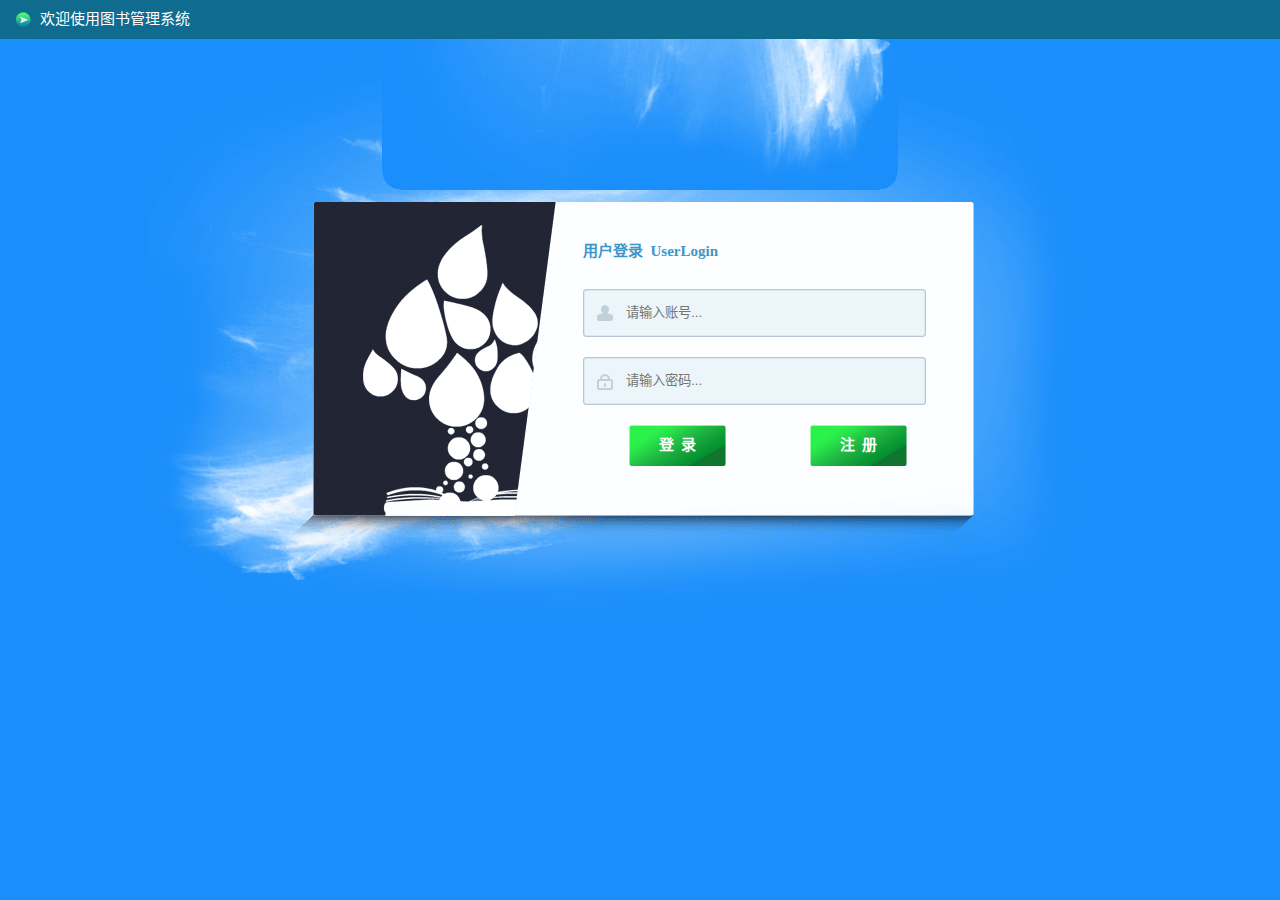
<file: libsys/src/main/webapp/login.html>
<!doctype html>
<html lang="zh-CN">
<head>
<meta charset="UTF-8">
<title>图书管理系统-登陆</title>
<link rel="stylesheet" href="css/login.css">
<link rel="short icon" href="images/logo.png" type="image/x-icon">
<script type="text/javascript" src="js/jquery.min.js"></script>
</head>
<body>
	<div id="login_top">
		<div id="welcome">欢迎使用图书管理系统</div>
	</div>
	<div id="login_center">
		<div id="login_area">
			<div id="login_form">
				<form action="" method="post" id="myform">
					<div id="login_tip">用户登录&nbsp;&nbsp;UserLogin</div>
					<div>
						<input type="text" class="username" id="account"
							placeholder="请输入账号...">
					</div>
					<div>
						<input type="password" class="pwd" id="pwd" placeholder="请输入密码...">
					</div>
					<div id="btn_area">
						<input type="button" onclick="checkLogin()" id="sub_btn"
							value="登&nbsp;&nbsp;录">
						<input type="button" onclick="register()" id="sub_btn" style="margin-left: 80px;"
							value="注&nbsp;&nbsp;册">	
					</div>
				</form>
			</div>
		</div>
	</div>
</body>
<script src="js/jquery-3.4.1.min.js"></script>
<script type="text/javascript"> 
	function checkLogin() {
		//获取用户名
		var aname = $.trim($("#account").val());
		//获取密码
		var pwd = $.trim($("#pwd").val());
		
		$.post("admin/login",{aname:aname, pwd:pwd},function(data){
			//console.log(data);
			if (data != "") {
				//$.each(data, function(index, item) {
				power=data.power;
				//alert("power:"+power);
				//跳转转网页
				window.location.href = "manager/index.html?aname="+aname+"&power="+power;
				//});
			} else {
				alert("账号或密码错误，请确认后重新登录...");
				return;
			}
		},"json");
	}
	function register(){
		//跳转网页
		window.location.href = "register.html";
	}
</script>

</html>
</file>
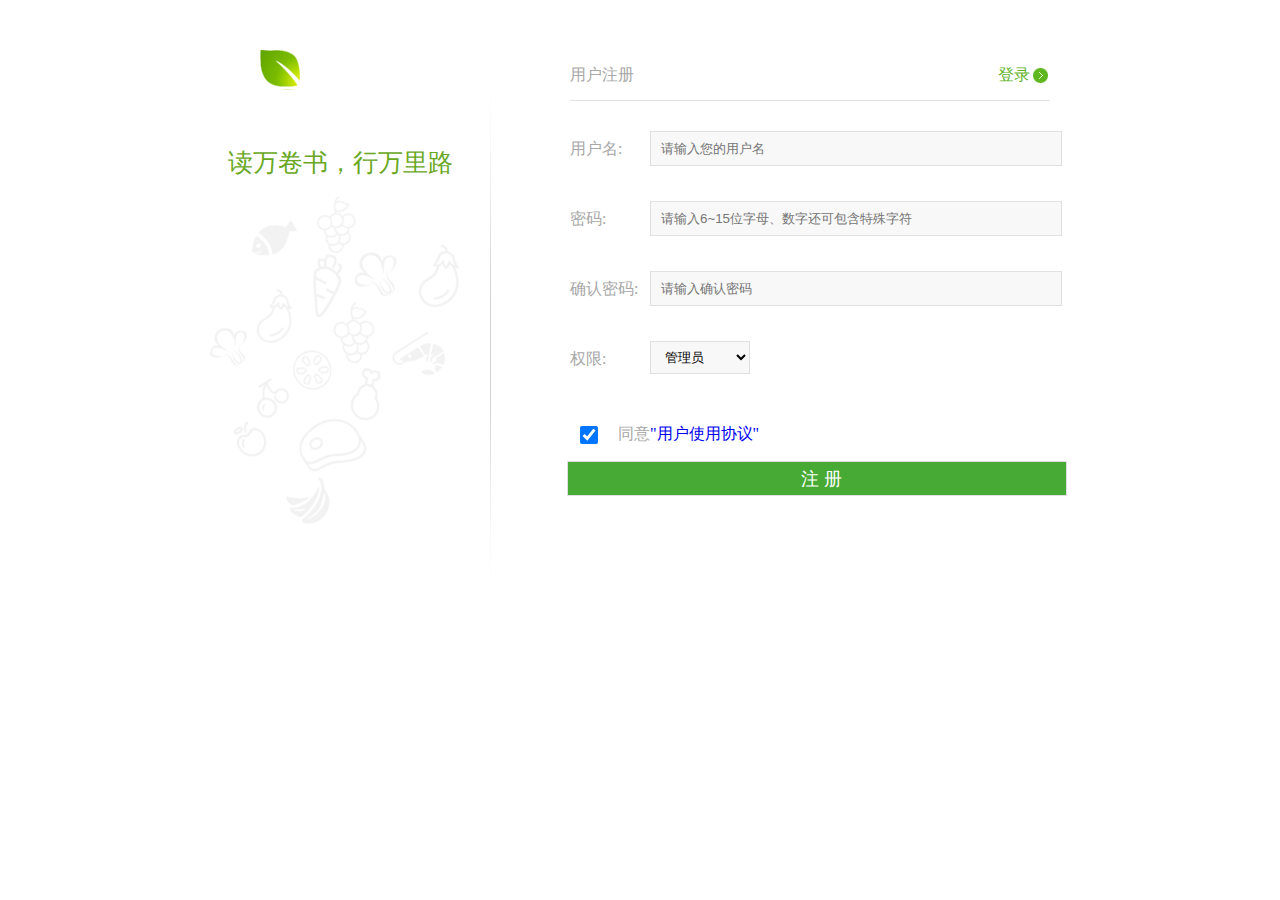
<file: libsys/src/main/webapp/register.html>
<!doctype html>
<html>
<head>
<meta charset="utf-8">
<title>图书管理系统-注册</title>
<link rel="shortcut icon" href="images/copylogo.png">
<link rel="stylesheet" href="css/reset.css">
<link rel="stylesheet" href="css/reg.css">


<script type="text/javascript" src="js/jquery-3.4.1.min.js"></script>

</head>

<body>
	<!-- 注册布局 -->
	<div class="register_con">
		<div class="l_con fl">
			<a href="#" class="reg_logo fr"><img src="images/logo.png"></a>
			<div class="reg_slogan fr">读万卷书，行万里路</div>
			<div class="reg_banner fr"></div>
		</div>

		<div class="r_con fr">
			<div class="reg_title clearfix">
				<h1 class="fl">用户注册</h1>
				<a href="login.html" class="fr">登录</a>
			</div>
			<div class="reg_form clearfix">
				<form>
					<ul>
						<li><label for="nickname">用户名:</label> <input type="text"
							id="nickname" name="nickname" placeholder="请输入您的用户名" required>
							<span class="error_tip">提示信息</span></li>
						<li><label for="pwd">密码:</label> <input type="password"
							id="pwd" name="pwd" placeholder="请输入6~15位字母、数字还可包含特殊字符">
							<span class="error_tip">提示信息</span></li>
						<li><label for="cpwd">确认密码:</label> <input type="password"
							id="cpwd" name="cpwd" placeholder="请输入确认密码"> <span
							class="error_tip">提示信息</span></li>
						<li><label for="power">权限:</label> <select name="power"
							id="power">
								<option value="管理员">管理员</option>
								<option value="用户">用户</option>
						</select></li>
						<li class="agreement"><input type="checkbox" id="allow"
							name="allow" checked> <label for="allow">同意<a
								href="#">"用户使用协议"</a></label> <span class="error_tip2">提示信息2</span></li>
						<li><input type="button" id="reg" name="reg"
							onClick="checkInfo()" value="注 册"> <span
							class="error_tip">提示信息3</span></li>
					</ul>
				</form>
			</div>
		</div>
	</div>

	<script src="js/register.js"></script>

	<script>
    //注册
	function register(){
		//获取用户名
		var nickname = $.trim($("#nickname").val());
		//获取密码
		var pwd = $.trim($("#pwd").val());
		//获取确认密码
		var cpwd = $.trim($("#cpwd").val());
		//获取权限
		var power = $("#power").val();
		console.log(power);
		
		$.post("admin/register",{aname:nickname, pwd:pwd,power:power},function(data){
		if (data == 1) {
			//跳转网页
			$("#reg").next().html("注册成功，请登录");
			$("#reg").next().show();
			
		} else{
			$("#reg").next().html("注册失败");
			$("#reg").next().show();
		}
		},"text");
	}

	

	function checkInfo() {
		//$("#reg").attr("disabled", "true");

		var name=$.trim($("#nickname").val());
		//获取密码
		var pwd = $.trim($("#pwd").val());
		//获取确认密码
		var cpwd = $.trim($("#cpwd").val());
		//获取权限
		var power = $("#power").val();
		if(name ==""||pwd==""||cpwd==""||power=="")
			{
				alert("有数据没填写完整，请检查!");
				return;
			}

		$.post("admin/checkName",{aname:name},function(data){
			if(data == ""){ //返回为空意味着数据库中没有重名,现在执行注册操作
				register();
			}else{  
					//用户名属性重复了
					$("#nickname").next().html("用户名已被注册，请更换用户名");
					$("#nickname").next().show();
			}
		},"text")
	}
   
    </script>

</body>
</html>
</file>
<file: libsys/src/main/webapp/css/login.css>
@CHARSET "UTF-8";
* { margin:0; padding:0; list-style:none;}
html, body { 
	background: url(../images/login/bg.gif);
	overflow-y: auto;
	overflow-x: hidden;
	font:normal 15px "Microsoft YaHei";
}
#login_top {
 height:39px;
 background: #07c url('../images/login/topBg.gif') 0px 0px repeat-x;
}
#welcome{
	height: 39px;
	line-height: 39px;
	padding-left: 40px;
	background: url('../images/login/topleft.gif') 0px 0px no-repeat;
	color:#fff;
	float: left;
}
#back{
	float: right;
	height: 39px;
	line-height: 39px;
	padding-right: 15px;
}
#back a{
	 color: #fff;
	 text-decoration: none;
}
#login_center {
}
#login_bottom {
 height:30px;
 line-height: 30px;
 text-align: center;
 color: #555;
}
#login_area{
	margin: 0px auto;
	width: 986px;
	height: 570px;
	background: url('../images/login/login.gif') 0px 0px no-repeat;
	position: relative;
}
#login_form{
	width: 370px;
	height: 270px;
	position: absolute;
	top: 180px;
	right: 180px;
}
#login_tip{
	height: 35px;
	line-height: 35px;
	font-weight: bold;
	color: #3d96c9;
	padding-top: 15px;
}
input,img{
	border-style: none;
	vertical-align: middle;
}
.username,.pwd{
	width: 300px;
	height: 48px;
	line-height: 48px;
	padding-left: 43px;
	margin-top: 20px;
}
.username{
	background: url('../images/login/username.gif') 0px 0px no-repeat;
}
.pwd{
	background: url('../images/login/pwd.gif') 0px 0px no-repeat;
}
#btn_area{
 margin-top: 20px;
 text-align: center;
}

#sub_btn{
	width:97px;
	height: 41px;
	line-height: 41px;
	background: url('../images/login/btn.gif') 0px 0px no-repeat;
	font:normal 15px/41px "Microsoft YaHei";
	color: #fff;
	font-weight: bold;
	cursor: pointer;
	vertical-align: middle;
}
.verify{
	width: 50px;
	height: 38px;
	line-height: 38px;
	padding-left: 25px;
	border: 1px solid #bac7d2 ;
	background: #ecf5fa url(../images/login/login-icon.gif) left -92px no-repeat;
 	border-radius: 3px;
 	box-shadow: 5px 5px 5px #e7f1f7 inset;
}

.copy {
	color:#FFF; 
	text-decoration: none;
	background: url("../../images/ycogo.png") no-repeat left center;
	padding-left: 20px;
}

.copy:hover{
	text-decoration: underline;
}
</file>
<file: libsys/src/main/webapp/css/reg.css>
@charset "utf-8";
/* CSS Document */

/*注册界面样式*/

.register_con{
	width:900px;
	height:620px;
	margin:50px auto 0;
	background:url(../images/interval_line.png) no-repeat 300px top;
}

/*左侧样式*/
.l_con{
	width:300px;
}
.reg_logo{
	width:200px;
	height:76px;
	margin-right:30px;
}
.l_con .reg_slogan{
	width:300px;
	height:30px;
	text-align:center;
	font-size:25px;
	color:#69a81e;
	margin-top:20px;
}
.reg_banner{
	width:251px;
	height:329px;
	background:url(../images/register_banner.png) no-repeat;
	margin:20px 30px 0 0;
	opacity:0.8;/*透明度0-1  0 完全透明  1完全不透明*/
}

/*右侧样式*/
.r_con{
	width:550px;
	margin-left:50px;
}
/*上部分*/
.reg_title{
	width:480px;
	height:50px;
	margin-left:30px;
	border-bottom:1px solid #e0e0e0;	
}
.reg_title h1{
	height:50px;
	line-height:50px;
	color:#a8a8a8;
}
.reg_title a{
	height:20px;
	line-height:20px;
	color:#5fb42a;
	background:url(../images/icons02.png) no-repeat 35px 3px;
	margin-top:15px;
	padding-right:20px;
}

/*下部分 表单*/
.reg_form{
	width:500px;
	margin:30px 0 0 30px;
}
.reg_form li{
	height:70px;	
}
.reg_form li label{
	width:70px;	
	height:35px;
	line-height:35px;
	color:#a8a8a8;
	float:left;
}

/*输入框样式*/
.reg_form li input{
	width:410px;
	height:33px;
	border:1px solid #e0e0e0;
	outline:none;
	text-indent:10px;
	background-color:#f8f8f8;
	float:left;
	margin-left:10px;
}
.reg_form li select{
	width:100px;
	height:33px;
	border:1px solid #e0e0e0;
	outline:none;
	text-indent:10px;
	background-color:#f8f8f8;
	float:left;
	margin-left:10px;
}
#email{
	width:300px;
}
#getCode{
	width:100px;
	outline:dashed;
	cursor:pointer;
	background-color:white;	
}

/*协议部分*/
.reg_form .agreement{
	height:50px;
}
.reg_form .agreement input{
	width:18px;
	height:18px;
	margin-top:15px;
}
.reg_form .agreement label{
	width:250px;
	margin-left:20px;	
	margin-top:5px;
}

#reg{
	width:500px;
	height:35px;
	background:#47aa34;
	font-size:18px;
	cursor:pointer;
	color:#fff;	
	margin-left:-3px;
}

/*错误信息提示*/
.reg_form li .error_tip,#errmsg{
	height:30px;
	line-height:30px;
	margin-left:80px;
	color:#E62E2E;	
	display:none;/*超出部分隐藏*/
}
.reg_form li .yzm_tip{
	float:left;
}
.reg_form li .error_tip2{
	height:35px;
	line-height:35px;
	color:#E62E2E;
	position:relative;
	left:10px;
	top:5px;
	display:none;
}
#errmsg{
	margin-left:85px;
}
</file>
